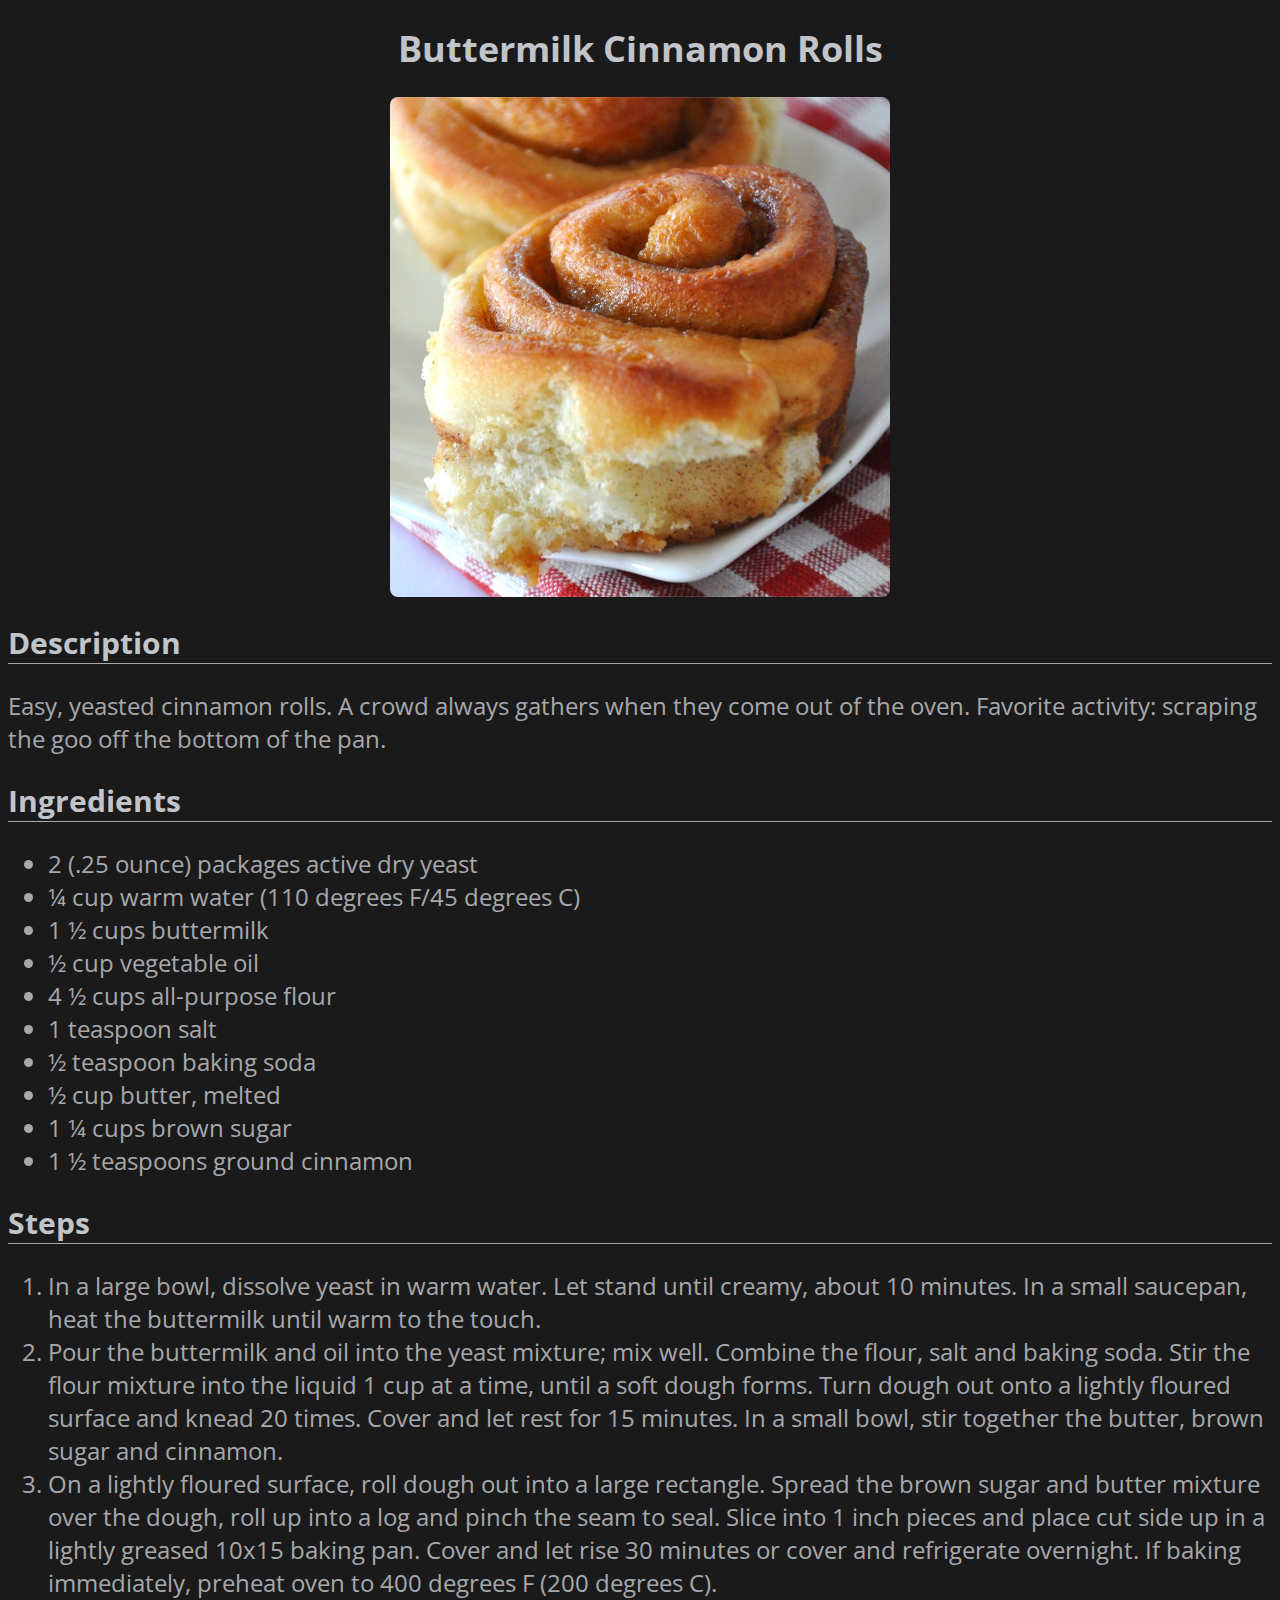
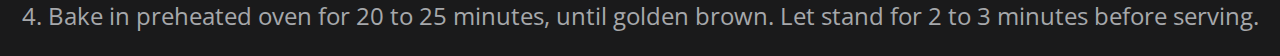
<file: recipes/cinnamonroll.html>
<!DOCTYPE html>
<html lang="en">

<head>
  <meta charset="UTF-8">
  <meta http-equiv="X-UA-Compatible" content="IE=edge">
  <meta name="viewport" content="width=device-width, initial-scale=1.0">
  <link rel="stylesheet" href="../styles.css">
  <title>Buttermilk Cinnamon Rolls</title>
</head>

<body>
  <h1 class="heading">Buttermilk Cinnamon Rolls</h1>
  <img class="heading-img" src="../images/cinnamonroll.jpeg" alt="Cinnamon rolls">
  <h2>Description</h2>
  <p>Easy, yeasted cinnamon rolls. A crowd always gathers when they come out of the oven. Favorite activity: scraping
    the goo off the bottom of the pan.</p>
  <h2>Ingredients</h2>
  <ul>
    <li>2 (.25 ounce) packages active dry yeast</li>
    <li>¼ cup warm water (110 degrees F/45 degrees C)</li>
    <li>1 ½ cups buttermilk</li>
    <li>½ cup vegetable oil</li>
    <li>4 ½ cups all-purpose flour</li>
    <li>1 teaspoon salt</li>
    <li>½ teaspoon baking soda</li>
    <li>½ cup butter, melted</li>
    <li>1 ¼ cups brown sugar</li>
    <li>1 ½ teaspoons ground cinnamon</li>
  </ul>
  <h2>Steps</h2>
  <ol>
    <li>In a large bowl, dissolve yeast in warm water. Let stand until creamy, about 10 minutes. In a small saucepan,
      heat the buttermilk until warm to the touch.</li>
    <li>Pour the buttermilk and oil into the yeast mixture; mix well. Combine the flour, salt and baking soda. Stir the
      flour mixture into the liquid 1 cup at a time, until a soft dough forms. Turn dough out onto a lightly floured
      surface and knead 20 times. Cover and let rest for 15 minutes. In a small bowl, stir together the butter, brown
      sugar and cinnamon.</li>
    <li>On a lightly floured surface, roll dough out into a large rectangle. Spread the brown sugar and butter mixture
      over the dough, roll up into a log and pinch the seam to seal. Slice into 1 inch pieces and place cut side up in a
      lightly greased 10x15 baking pan. Cover and let rise 30 minutes or cover and refrigerate overnight. If baking
      immediately, preheat oven to 400 degrees F (200 degrees C).</li>
    <li>Bake in preheated oven for 20 to 25 minutes, until golden brown. Let stand for 2 to 3 minutes before serving.
    </li>
  </ol>
</body>

</html>
</file>
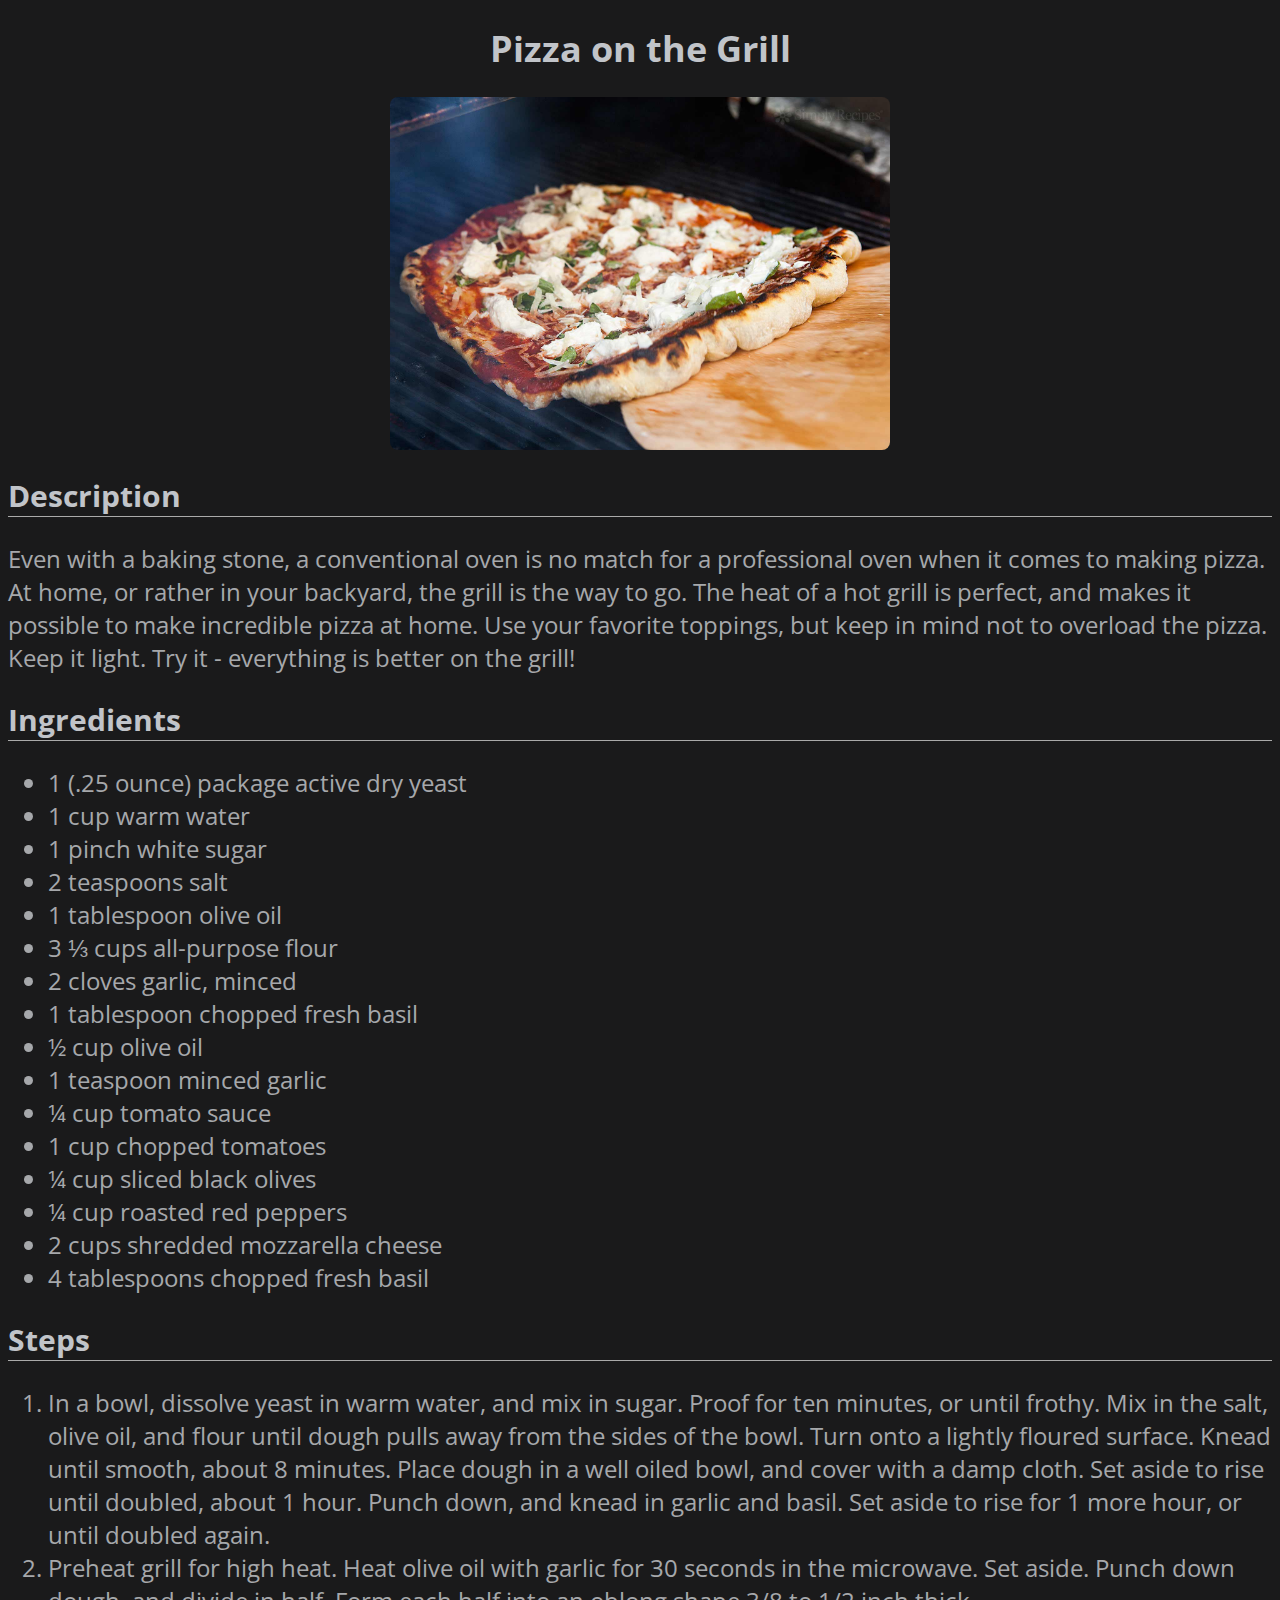
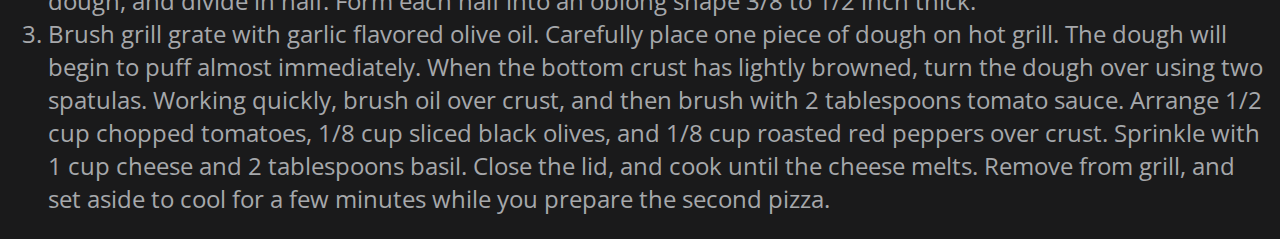
<file: recipes/grill_pizza.html>
<!DOCTYPE html>
<html lang="en">

<head>
  <meta charset="UTF-8">
  <meta http-equiv="X-UA-Compatible" content="IE=edge">
  <meta name="viewport" content="width=device-width, initial-scale=1.0">
  <link rel="stylesheet" href="../styles.css">
  <title>Pizza on the Grill</title>
</head>

<body>
  <h1 class="heading">Pizza on the Grill</h1>
  <img class="heading-img" src="../images/grill_pizza.jpg" alt="grill pizza">
  <h2>Description</h2>
  <p>Even with a baking stone, a conventional oven is no match for a professional oven when it comes to making pizza. At
    home, or rather in your backyard, the grill is the way to go. The heat of a hot grill is perfect, and makes it
    possible to make incredible pizza at home. Use your favorite toppings, but keep in mind not to overload the pizza.
    Keep it light. Try it - everything is better on the grill!</p>
  <h2>Ingredients</h2>
  <ul>
    <li>1 (.25 ounce) package active dry yeast</li>
    <li>1 cup warm water</li>
    <li>1 pinch white sugar</li>
    <li>2 teaspoons salt</li>
    <li>1 tablespoon olive oil</li>
    <li>3 ⅓ cups all-purpose flour</li>
    <li>2 cloves garlic, minced</li>
    <li>1 tablespoon chopped fresh basil</li>
    <li>½ cup olive oil</li>
    <li>1 teaspoon minced garlic</li>
    <li>¼ cup tomato sauce</li>
    <li>1 cup chopped tomatoes</li>
    <li>¼ cup sliced black olives</li>
    <li>¼ cup roasted red peppers</li>
    <li>2 cups shredded mozzarella cheese</li>
    <li>4 tablespoons chopped fresh basil</li>
  </ul>
  <h2>Steps</h2>
  <ol>
    <li>In a bowl, dissolve yeast in warm water, and mix in sugar. Proof for ten minutes, or until frothy. Mix in the
      salt, olive oil, and flour until dough pulls away from the sides of the bowl. Turn onto a lightly floured surface.
      Knead until smooth, about 8 minutes. Place dough in a well oiled bowl, and cover with a damp cloth. Set aside to
      rise until doubled, about 1 hour. Punch down, and knead in garlic and basil. Set aside to rise for 1 more hour, or
      until doubled again.</li>
    <li>Preheat grill for high heat. Heat olive oil with garlic for 30 seconds in the microwave. Set aside. Punch down
      dough, and divide in half. Form each half into an oblong shape 3/8 to 1/2 inch thick.</li>
    <li>Brush grill grate with garlic flavored olive oil. Carefully place one piece of dough on hot grill. The dough
      will begin to puff almost immediately. When the bottom crust has lightly browned, turn the dough over using two
      spatulas. Working quickly, brush oil over crust, and then brush with 2 tablespoons tomato sauce. Arrange 1/2 cup
      chopped tomatoes, 1/8 cup sliced black olives, and 1/8 cup roasted red peppers over crust. Sprinkle with 1 cup
      cheese and 2 tablespoons basil. Close the lid, and cook until the cheese melts. Remove from grill, and set aside
      to cool for a few minutes while you prepare the second pizza.</li>
  </ol>
</body>

</html>
</file>
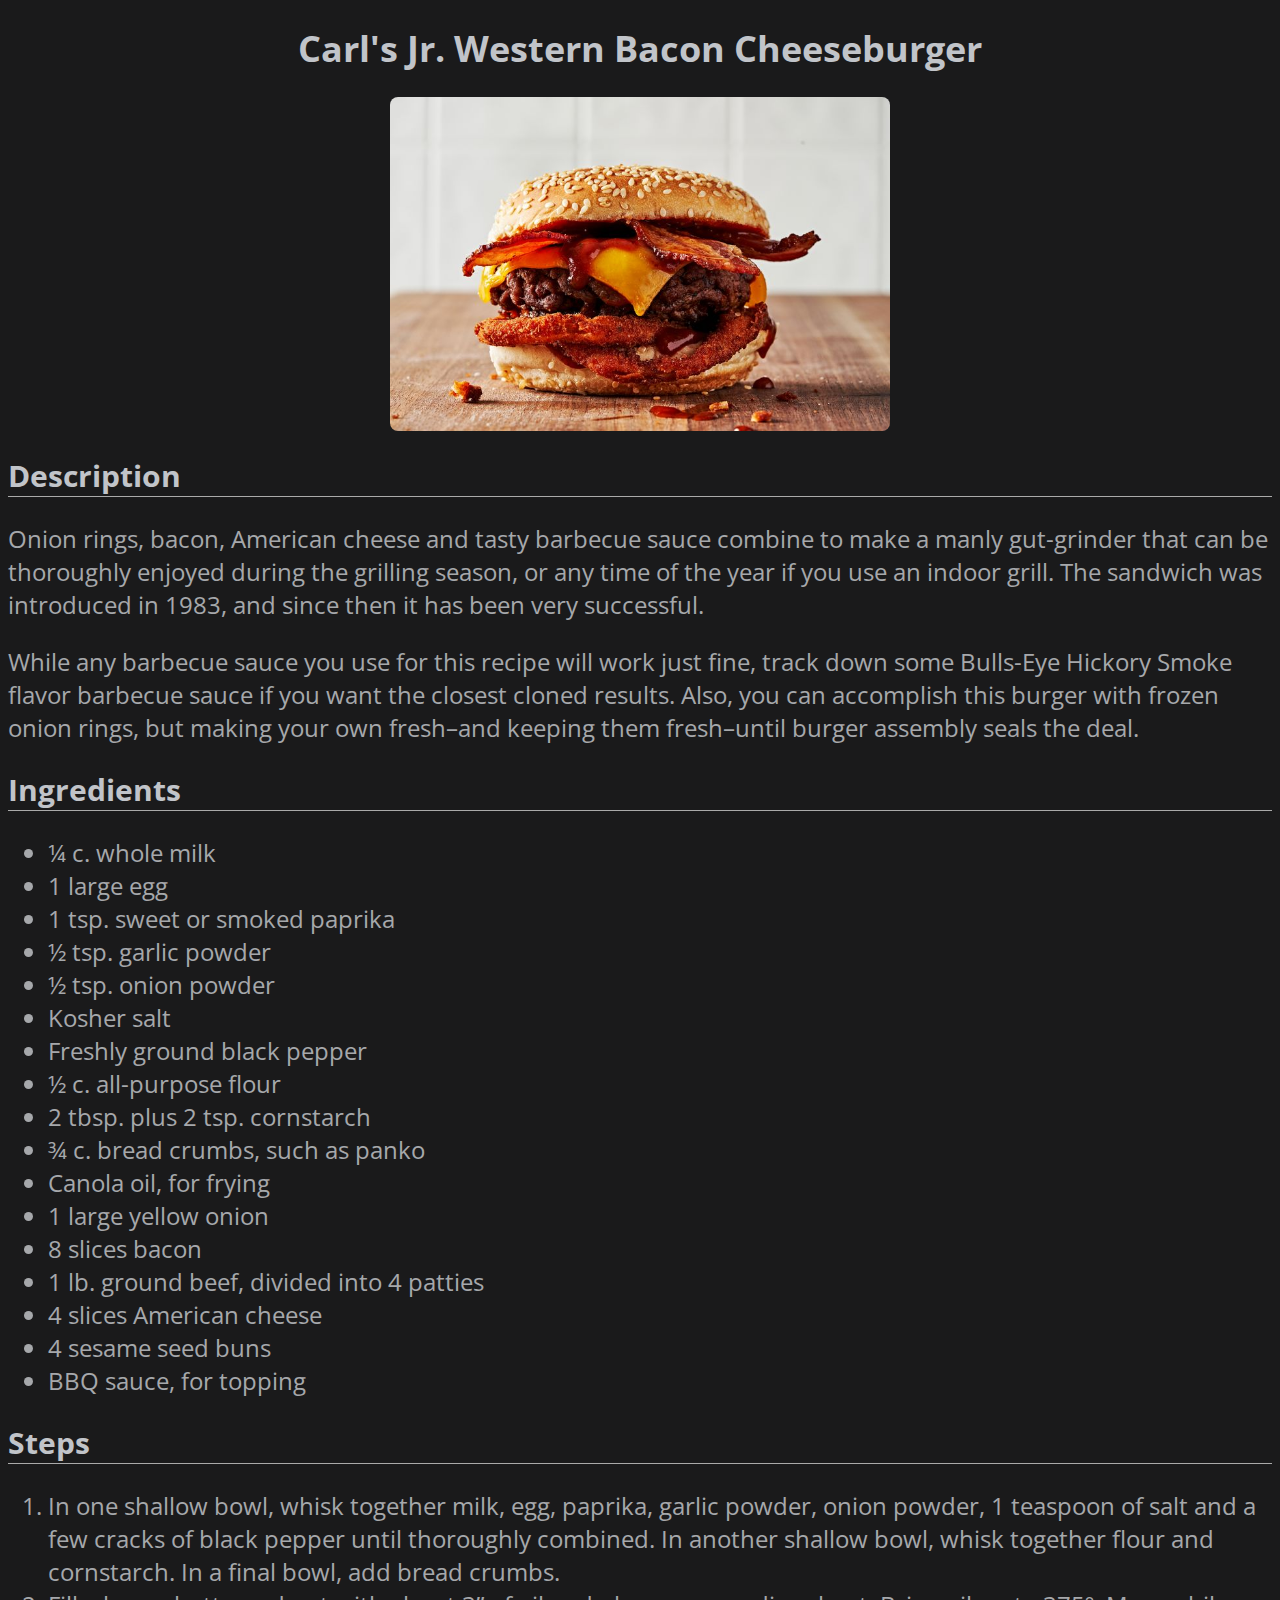
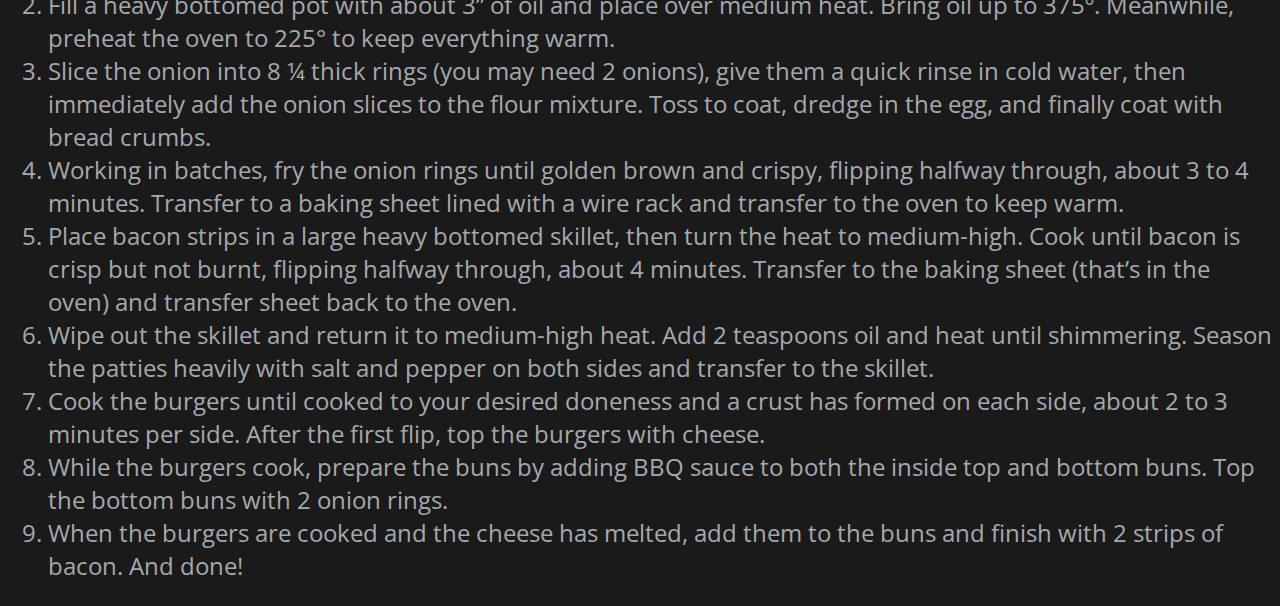
<file: recipes/westernbacon.html>
<!DOCTYPE html>
<html lang="en">

<head>
  <meta charset="UTF-8">
  <meta http-equiv="X-UA-Compatible" content="IE=edge">
  <meta name="viewport" content="width=device-width, initial-scale=1.0">
  <link rel="stylesheet" href="../styles.css">
  <title>Carl's Jr. Western Bacon Cheeseburger</title>
</head>

<body>
  <h1 class="heading">Carl's Jr. Western Bacon Cheeseburger</h1>
  <img class="heading-img" src="../images/westernbacon.jpg" alt="Western Bacon Cheeseburger">
  <h2>Description</h2>
  <p> Onion rings, bacon, American cheese and tasty barbecue sauce combine to make a manly gut-grinder that can be
    thoroughly enjoyed during the grilling season, or any time of the year if you use an indoor grill. The sandwich was
    introduced in 1983, and since then it has been very successful.</p>

  <p>While any barbecue sauce you use for this recipe
    will work just fine, track down some Bulls-Eye Hickory Smoke flavor barbecue sauce if you want the closest cloned
    results. Also, you can accomplish this burger with frozen onion rings, but making your own fresh–and keeping them
    fresh–until burger assembly seals the deal.</p>
  <h2>Ingredients</h2>
  <ul>
    <li>¼ c. whole milk</li>
    <li>1 large egg</li>
    <li>1 tsp. sweet or smoked paprika</li>
    <li>½ tsp. garlic powder</li>
    <li>½ tsp. onion powder</li>
    <li>Kosher salt</li>
    <li>Freshly ground black pepper</li>
    <li>½ c. all-purpose flour</li>
    <li>2 tbsp. plus 2 tsp. cornstarch</li>
    <li>¾ c. bread crumbs, such as panko</li>
    <li>Canola oil, for frying </li>
    <li>1 large yellow onion</li>
    <li>8 slices bacon</li>
    <li>1 lb. ground beef, divided into 4 patties</li>
    <li>4 slices American cheese</li>
    <li>4 sesame seed buns </li>
    <li>BBQ sauce, for topping</li>
  </ul>
  <h2>Steps</h2>
  <ol>
    <li>In one shallow bowl, whisk together milk, egg, paprika, garlic powder, onion powder, 1 teaspoon of salt and a
      few cracks of black pepper until thoroughly combined. In another shallow bowl, whisk together flour and
      cornstarch. In a final bowl, add bread crumbs.</li>
    <li>Fill a heavy bottomed pot with about 3” of oil and place over medium heat. Bring oil up to 375º. Meanwhile,
      preheat the oven to 225° to keep everything warm.</li>
    <li>Slice the onion into 8 ¼ thick rings (you may need 2 onions),&nbsp;give them a quick rinse in cold water, then
      immediately add the onion slices to the flour mixture. Toss to coat, dredge in the egg, and finally coat with
      bread crumbs.</li>
    <li>Working in batches, fry the onion rings until golden brown and crispy, flipping halfway through, about 3 to 4
      minutes. Transfer to a baking sheet lined with a wire rack and transfer to the oven to keep warm.</li>
    <li>Place bacon strips in a large heavy bottomed skillet, then turn the heat to medium-high. Cook until bacon is
      crisp but not burnt, flipping halfway through, about 4 minutes. Transfer to the baking sheet (that’s in the oven)
      and transfer sheet back to the oven.</li>
    <li>Wipe out the skillet and return it to medium-high heat. Add 2 teaspoons oil and heat until shimmering. Season
      the patties heavily with salt and pepper on both sides and transfer to the skillet.</li>
    <li>Cook the burgers until cooked to your desired doneness and a crust has formed on each side, about 2 to 3 minutes
      per side. After the first flip, top the burgers with cheese.</li>
    <li>While the burgers cook, prepare the buns by adding BBQ sauce to both the inside top and bottom buns. Top the
      bottom buns with 2 onion rings.</li>
    <li>When the burgers are cooked and the cheese has melted, add them to the buns and finish with 2 strips of bacon.
      And done!</li>
  </ol>
</body>

</html>
</file>
<file: styles.css>
@import url('https://fonts.googleapis.com/css?family=Open+Sans:400,600,300');

h1 {
  text-align: center;
  font-size: 36px;
  color: rgb(193, 196, 201);
}

h2 {
  font-size: 30px;
  border-bottom: 1px solid #aaaaaa;
  color: rgb(193, 196, 201);
}

body {
  font-family: 'Open Sans', 'Helvetica Neue', Helvetica, Arial, sans-serif;
  background-color: #1a1a1b;
  color: rgb(166, 168, 171);
}

a {
  color: rgb(255, 196, 0);
}

ul {
  font-size: 24px;
}

ol {
  font-size: 24px;
}

p {
  font-size: 24px;
}

.heading-img {
  margin: auto;
  display: block;
  width: 500px;
  height: auto;
  border-radius: 8px;
  border: 3px white;
}

.center-list {
  text-align: center;
  list-style-position: inside;
}
</file>
